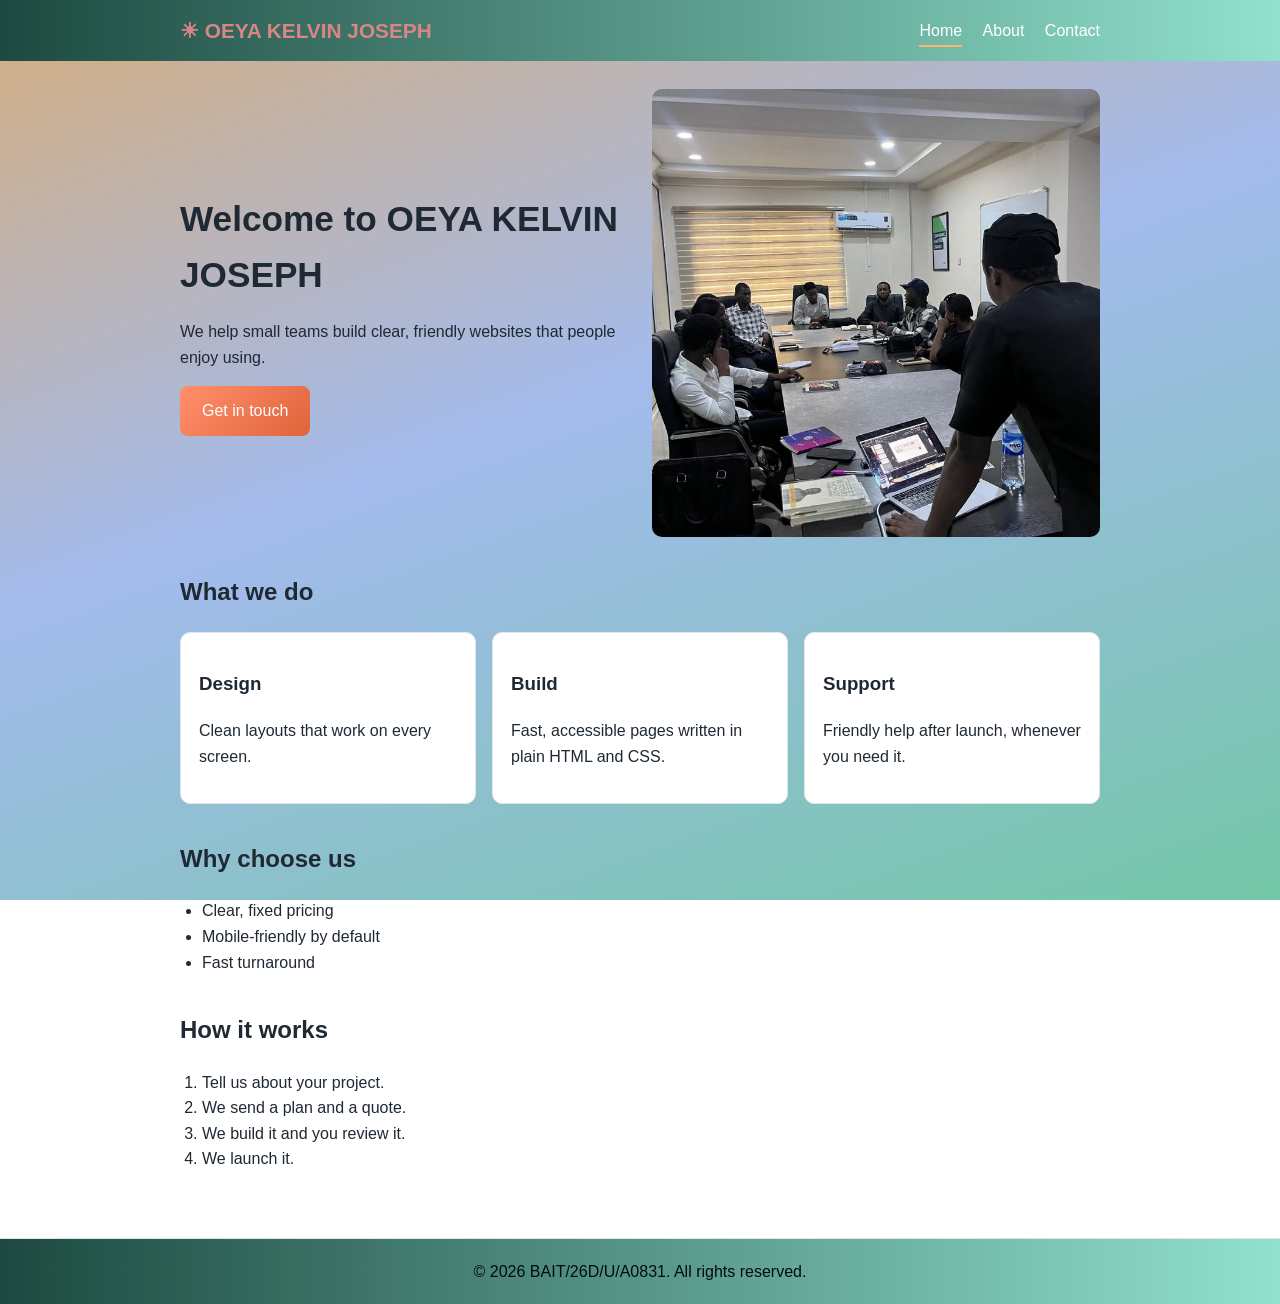
<file: index.html>
<!DOCTYPE html>
<html lang="en">
<head>
<meta charset="utf-8">
<meta name="viewport" content="width=device-width, initial-scale=1">
<title>Home | OEYA KELVIN JOSEPH</title>
<link rel="stylesheet" href="style.css">
</head>
<body>
<header><div class="bar">
<a class="logo" href="index.html">☀ OEYA KELVIN JOSEPH</a>
<nav>
<a href="index.html" class="active">Home</a>
<a href="about.html">About</a>
<a href="contact.html">Contact</a>
</nav></div></header>
<main>
<section class="hero">
<div>
<h1>Welcome to OEYA KELVIN JOSEPH</h1>
<p>We help small teams build clear, friendly websites that people enjoy using.</p>
<a class="btn" href="contact.html">Get in touch</a>
</div>
<img src="3186cb0b2a8471df8b314b0309e760e8.jpg" alt="Sunrise over green hills">
</section>

<h2>What we do</h2>
<div class="cards">
<div class="card"><h3>Design</h3>
    <p>Clean layouts that work on every screen.</p></div>
<div class="card"><h3>Build</h3>
    <p>Fast, accessible pages written in plain HTML and CSS.</p></div>
<div class="card"><h3>Support</h3>
    <p>Friendly help after launch, whenever you need it.</p></div>
</div>

<h2>Why choose us</h2>
<ul>
<li>Clear, fixed pricing</li>
<li>Mobile-friendly by default</li>
<li>Fast turnaround</li>
</ul>

<h2>How it works</h2>
<ol>
<li>Tell us about your project.</li>
<li>We send a plan and a quote.</li>
<li>We build it and you review it.</li>
<li>We launch it.</li>
</ol>
</main>
<footer>© 2026 BAIT/26D/U/A0831. All rights reserved.</footer>
</body>
</html>
</file>
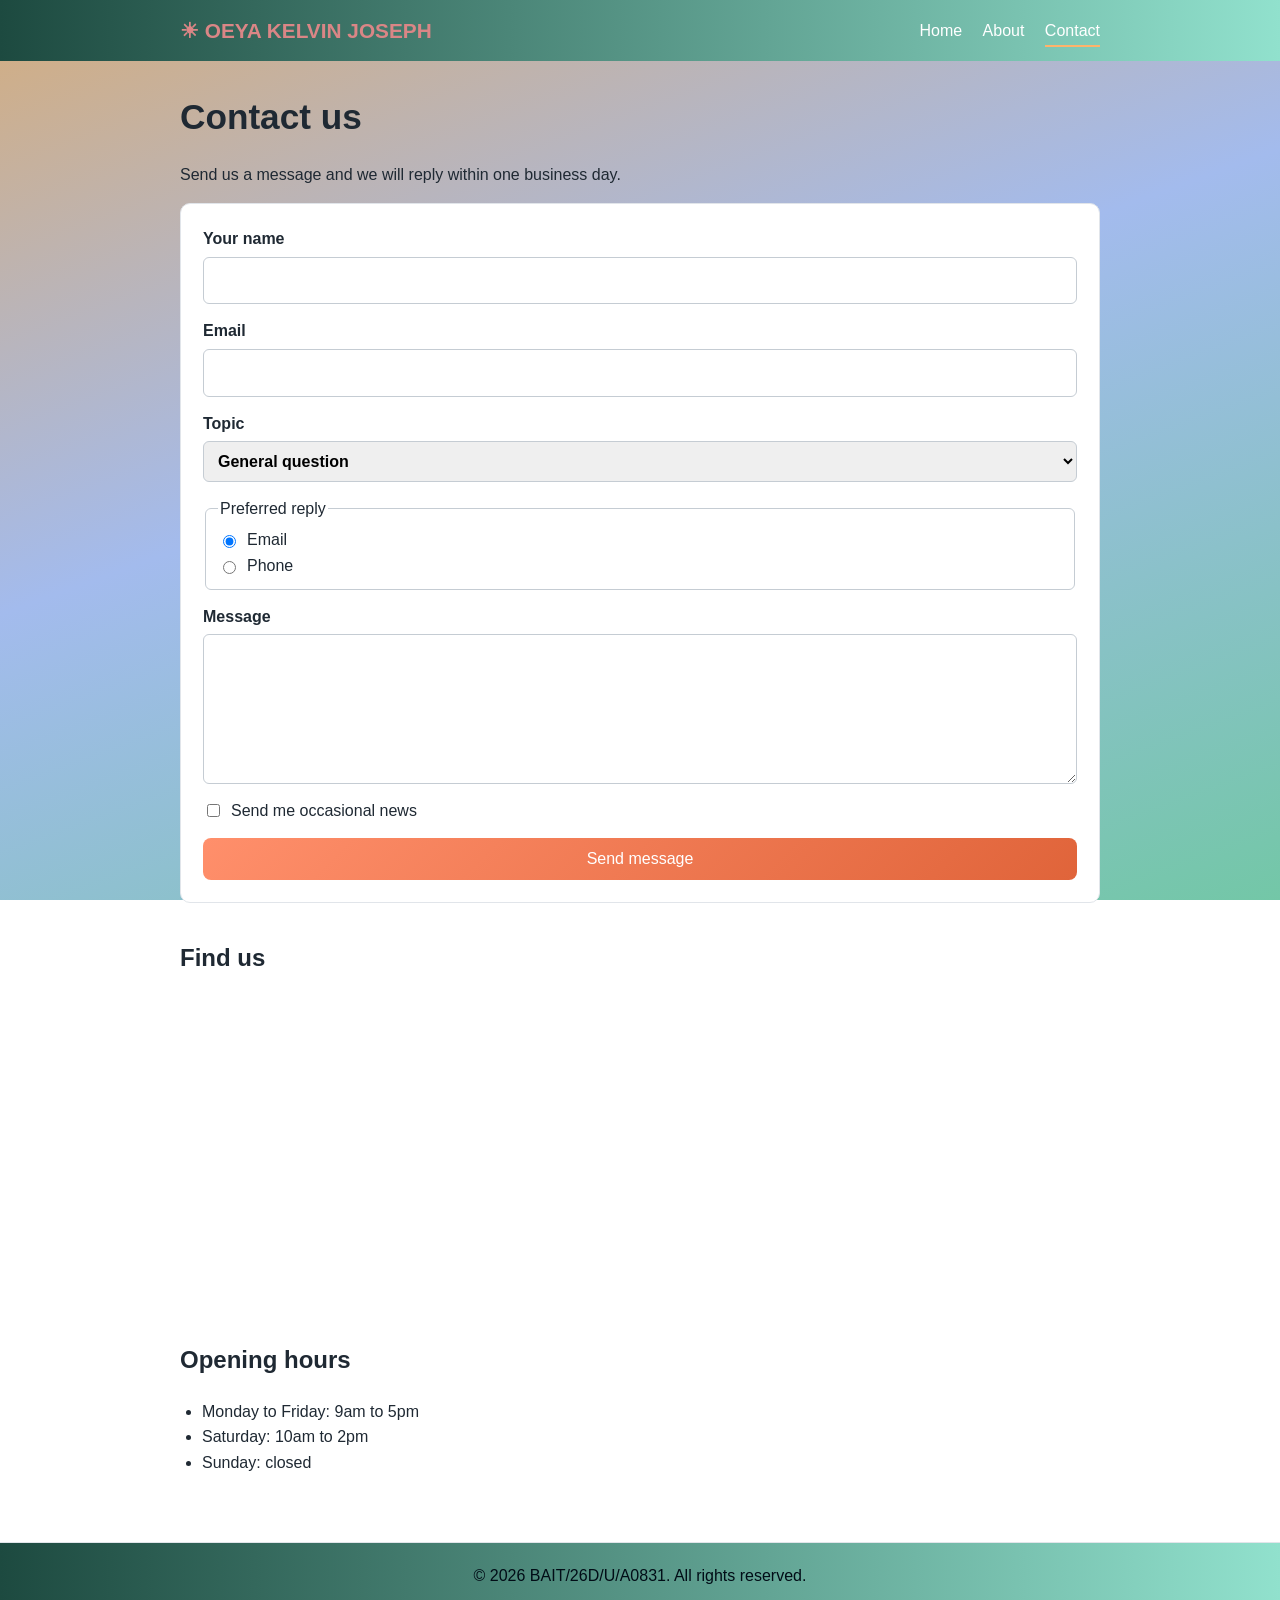
<file: contact.html>
<!DOCTYPE html>
<html lang="en">
<head>
<meta charset="utf-8">
<meta name="viewport" content="width=device-width, initial-scale=1">
<title>Contact | OEYA KELVIN JOSEPH</title>
<link rel="stylesheet" href="style.css">
</head>
<body>
<header><div class="bar">
<a class="logo" href="index.html">☀ OEYA KELVIN JOSEPH</a>
<nav>
<a href="index.html">Home</a>
<a href="about.html">About</a>
<a href="contact.html" class="active">Contact</a>
</nav></div></header>
<main>
<h1>Contact us</h1>
<p>Send us a message and we will reply within one business day.</p>

<form id="contact-form" action="#" method="post">
<label>Your name
<input type="text" name="name" required></label>
<label>Email
<input type="email" name="email" required></label>
<label>Topic
<select name="topic">
<option>General question</option>
<option>Quote request</option>
<option>Support</option>
</select></label>
<fieldset>
<legend>Preferred reply</legend>
<label><input type="radio" name="reply" value="email" checked> Email</label>
<label><input type="radio" name="reply" value="phone"> Phone</label>
</fieldset>
<label>Message
<textarea name="message" rows="5" required></textarea></label>
<label class="check"><input type="checkbox" name="news"> Send me occasional news</label>
<button type="submit">Send message</button>
<div id="thanks" role="status">Thanks! Your message was sent.</div>
</form>

<h2>Find us</h2>
<iframe class="frame" title="Map of our location" loading="lazy"
src="https://www.openstreetmap.org/export/embed.html?bbox=-0.13%2C51.50%2C-0.10%2C51.52&amp;layer=mapnik"></iframe>

<h2>Opening hours</h2>
<ul>
<li>Monday to Friday: 9am to 5pm</li>
<li>Saturday: 10am to 2pm</li>
<li>Sunday: closed</li>
</ul>

<script>
document.getElementById("contact-form").addEventListener("submit",function(e){
e.preventDefault();
document.getElementById("thanks").style.display="block";
this.reset();
});
</script>
</main>
<footer>© 2026 BAIT/26D/U/A0831. All rights reserved.</footer>
</body>
</html>
</file>
<file: style.css>
*{box-sizing:border-box}
body{margin:0;font-family:Arial,Helvetica,sans-serif;line-height:1.6;color:#1f2933;background:#f7f8fa;background:linear-gradient(160deg,#d4ad7e 0%,#a3bbed 45%,#73c7a7 100%) fixed;min-height:100vh}
header{background:linear-gradient(90deg,#1d4a40,#91e1cd);color:#8d7979}
.bar{max-width:960px;margin:auto;padding:14px 20px;display:flex;justify-content:space-between;align-items:center;flex-wrap:wrap;gap:10px}
.logo{font-weight:bold;font-size:1.3rem;color:#da8686;text-decoration:none}
nav a{color:#fff;text-decoration:none;margin-left:16px;padding:6px 0;border-bottom:2px solid transparent}
nav a:hover,nav a.active{border-bottom-color:#ffb36b}
main{max-width:960px;margin:auto;padding:28px 20px 50px}
h1{font-size:2.2rem;margin:0 0 10px}
h2{margin-top:36px}
img,video,iframe{max-width:100%;border-radius:10px}
img,video{display:block;width:100%;height:auto}
.hero{display:grid;gap:24px;grid-template-columns:1fr;align-items:center}
@media(min-width:760px){.hero{grid-template-columns:1fr 1fr}}
.btn,button{background:linear-gradient(135deg,#ff8f6b,#e0643a);color:#fff;border:0;padding:12px 22px;border-radius:8px;font-size:1rem;cursor:pointer;text-decoration:none;display:inline-block}
.btn:hover,button:hover{background:linear-gradient(135deg,#f07a55,#c8522b)}
.cards{display:grid;gap:16px;grid-template-columns:repeat(auto-fit,minmax(220px,1fr))}
.card{background:#fff;border:1px solid #e1e5ea;border-radius:10px;padding:18px}
ul,ol{padding-left:22px}
dt{font-weight:bold;margin-top:12px}
dd{margin:0 0 0 18px;color:#52606d}
form{background:#fff;border:1px solid #e1e5ea;border-radius:10px;padding:22px;display:grid;gap:14px}
label{display:grid;gap:5px;font-weight:bold}
input,select,textarea{font:inherit;padding:10px;border:1px solid #c5ccd3;border-radius:6px;width:100%}
fieldset{border:1px solid #c5ccd3;border-radius:6px}
fieldset label,.check{display:flex;gap:8px;align-items:center;font-weight:normal}
fieldset input,.check input{width:auto}
#thanks{display:none;background:#e3f6ec;border:1px solid #9ad8b5;padding:14px;border-radius:8px}
.frame{border:0;width:80%;height:300px}
footer{text-align:center;background:linear-gradient(90deg,#1d4a40,#91e1cd);color:#8d7979;padding:20px;color:#010c16;border-top:1px solid #e1e5ea}
</file>
